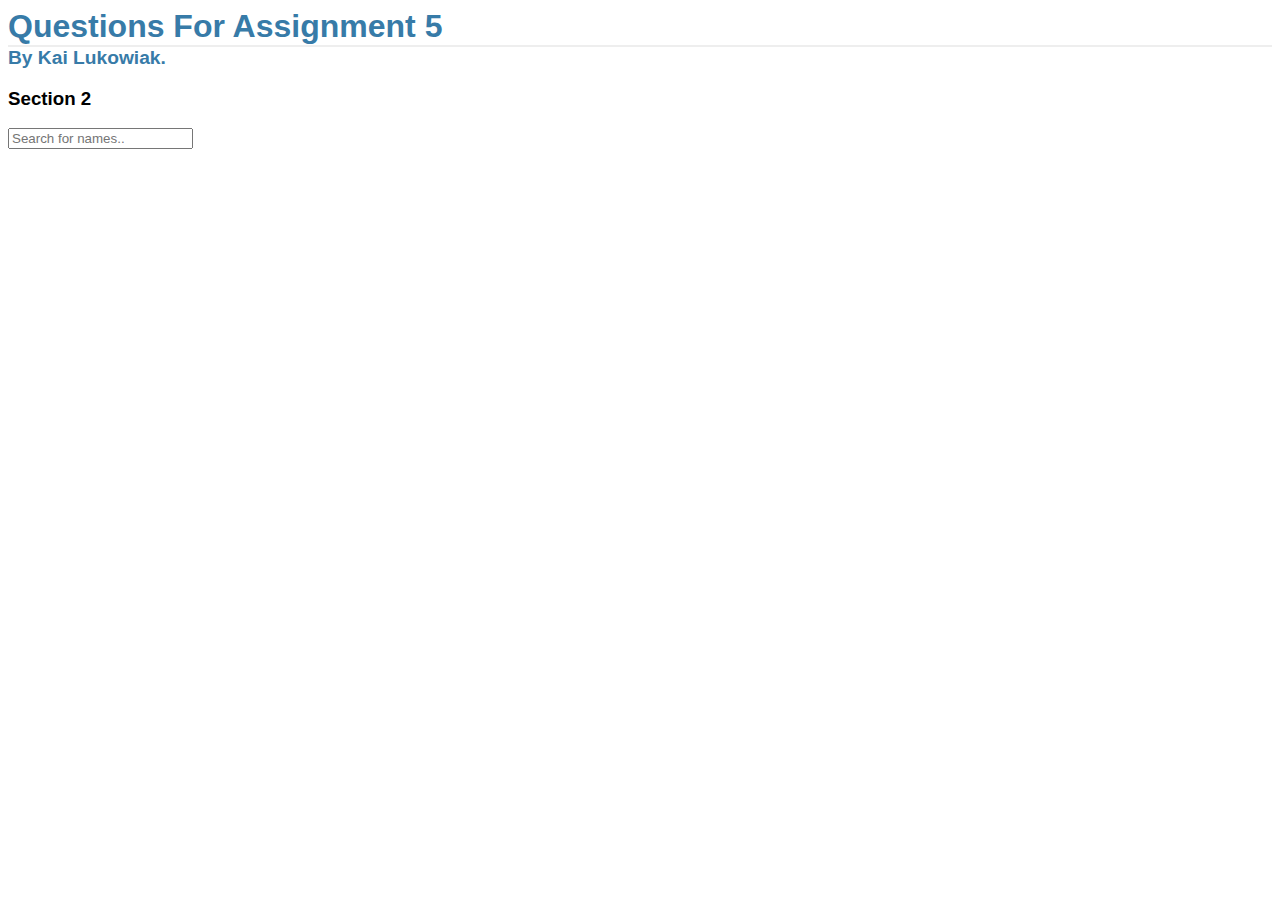
<file: Assignment5/index.html>
<!DOCTYPE html>
<meta charset='utf-8'>
<html>
  <head>
</script>
    <script src="http://d3js.org/d3.v3.min.js" charset="utf-8"></script>
<link rel="stylesheet" type="text/css" href="style.css" />
  </head>
  <body>


<h1>Questions For Assignment 5</h1>
<h2>By Kai Lukowiak. </h2>


<h3>Section 2</h3>
<p>

<input type="text" id="myInput" onkeyup="myFunction()" placeholder="Search for names..">
    <script type='text/javascript' src='script.js'></script>

    <script>
      // https://www.w3schools.com/howto/howto_js_filter_table.asp
function myFunction() {
  // Declare variables
  var input, filter, table, tr, td, i;
  input = document.getElementById("myInput");
  filter = input.value.toUpperCase();
  table = document.getElementById("presidentTable");
  tr = table.getElementsByTagName("tr");

  // Loop through all table rows, and hide those who don't match the search query
  for (i = 0; i < tr.length; i++) {
    td = tr[i].getElementsByTagName("td")[0];
    if (td) {
      if (td.innerHTML.toUpperCase().indexOf(filter) > -1) {
        tr[i].style.display = "";
      } else {
        tr[i].style.display = "none";
      }
    }
  }
}
</script>

  </body>
</html>
</file>
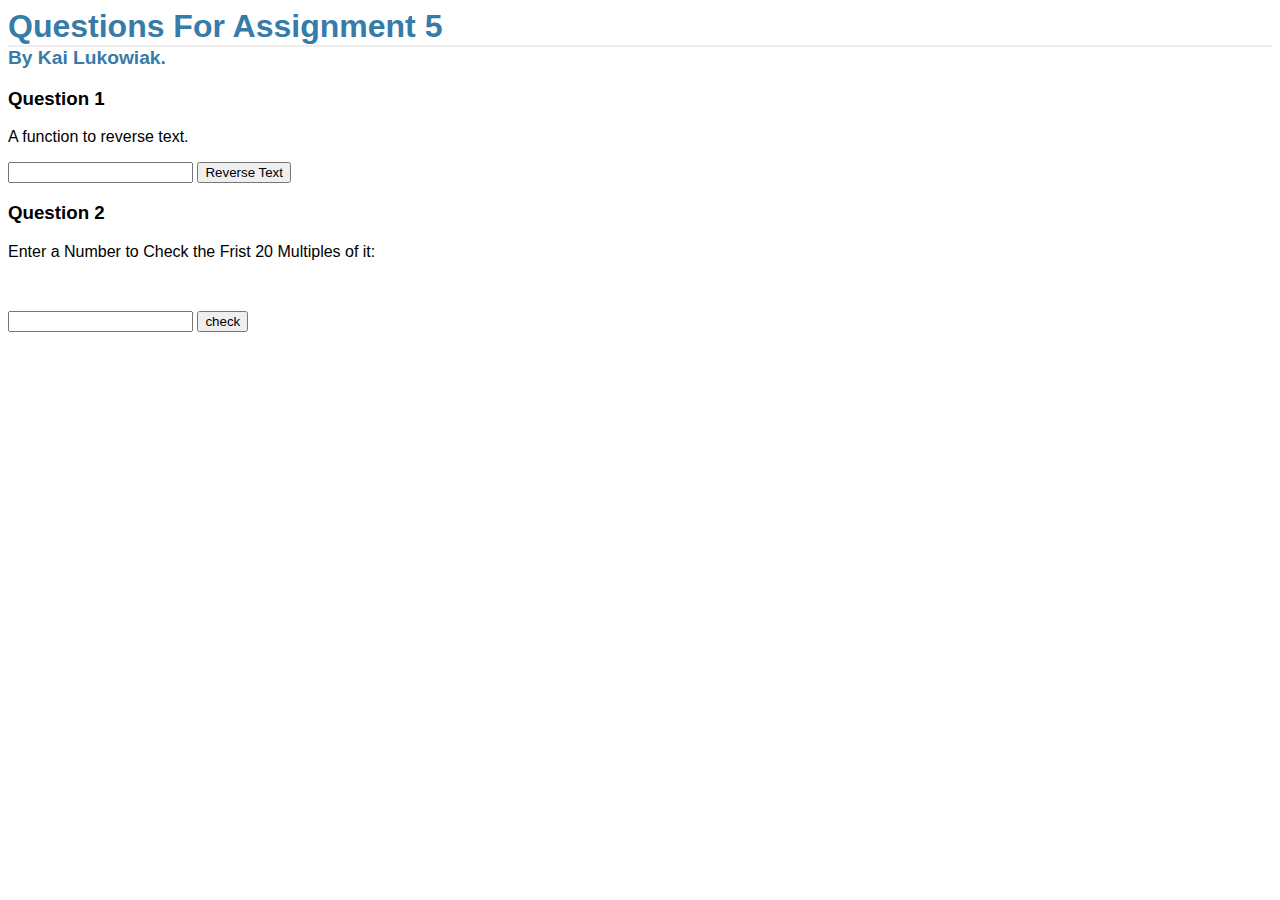
<file: Assignment5/KLukowiakAssignment5p1.html>
<head>

  <title>Assignment Five</title>
  <link rel="stylesheet" type="text/css" href="style.css" />
</head>

<body>

<h1>Questions For Assignment 5</h1>
<h2>By Kai Lukowiak. </h2>


<h3>Question 1</h3>
<p>
A function to reverse text.
  </p>

<p>
  <form name = reverseTextForm>
    <input type = 'text' name="forwardText">
    <input type="button" value="Reverse Text" onClick=reverseText()>

  </form>
</p>

<div id="ReverseInput"></div>

<script type="text/javascript">
  function reverseText(){
  var input = document.getElementById('ReverseInput')
  var string = document.reverseTextForm.forwardText.value
  var revString ='';
  revString = string.split('').reverse().join('');
  input.innerHTML = revString
}
</script>


<h3>Question 2</h3>
<script type="text/javascript">

document.write('<p>Enter a Number to Check the Frist 20 Multiples of it:</p><br>');
</script>

<script type="text/javascript">


  // https://stackoverflow.com/questions/22464605/convert-a-1d-array-to-2d-array
  //https://stackoverflow.com/questions/15164655/generate-html-table-from-2d-javascript-array

function createTable(tableData) {
  var table = document.createElement('table');
  var tableBody = document.createElement('tbody');

  tableData.forEach(function(rowData) {
    var row = document.createElement('tr');

    rowData.forEach(function(cellData) {
      var cell = document.createElement('td');
      cell.appendChild(document.createTextNode(cellData));
      row.appendChild(cell);
    });

    tableBody.appendChild(row);
  });

  table.appendChild(tableBody);
  document.body.appendChild(table);
}



// y = createTable(newArr)

  function multipleyByN(n){
  var arr = [1,2,3,4,5,6,7,8,9,10,11,12,13,14,15,16,17,18,19,20]
  var arr = arr.map(function(x) { return x * n; });

  var newArr = [];
  while(arr.length) newArr.push(arr.splice(0,5));
  return(newArr);
  }
function calcOne(){
    var t = document.getElementById("targetOne");
    t.innerHTML = createTable(multipleyByN(document.getElementById('numOne').value));
}


  //y = createTable(multipleyByN(4))


//document.write(y);
</script>

<p>
<form>
    <input id="numOne" type="number" size="4">
    <input type="button" value="check" onClick="calcOne();">
</form>
</p>
<div id="targetOne"></div>


</body>
</html>
</file>
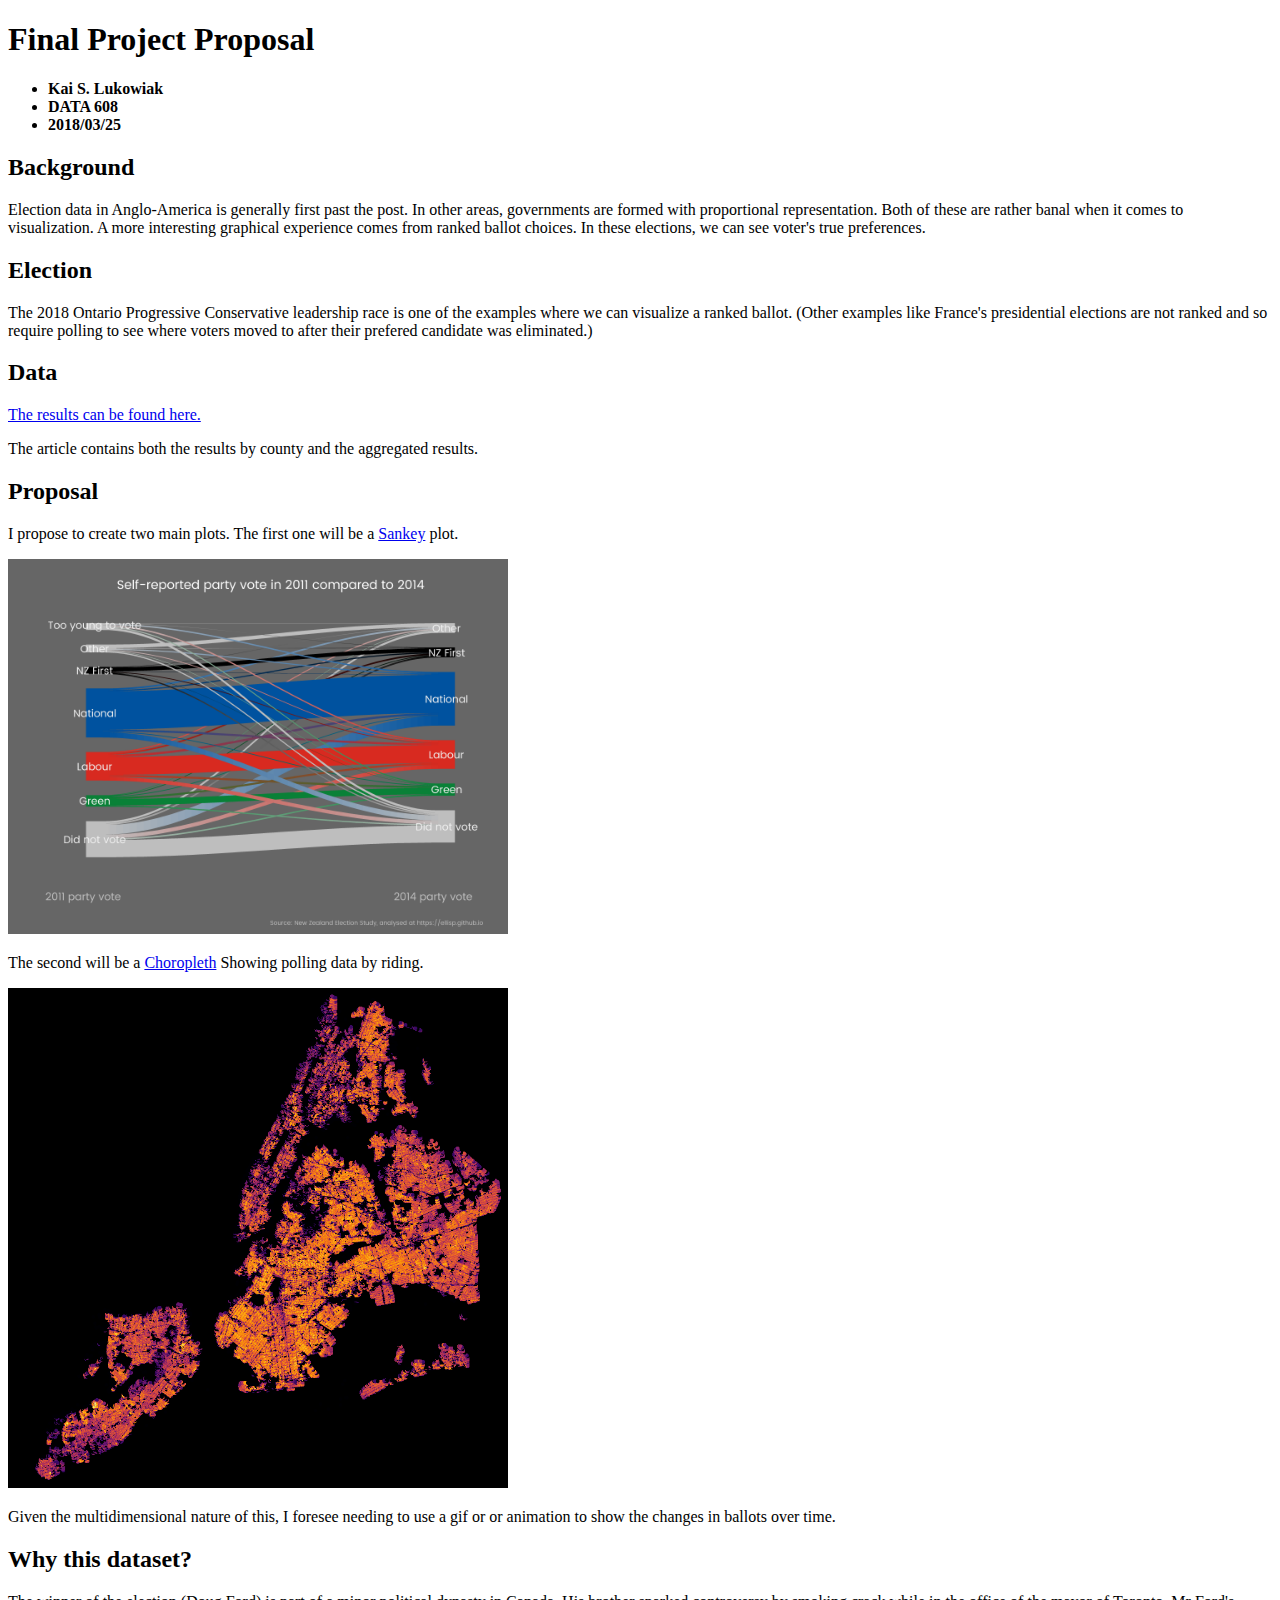
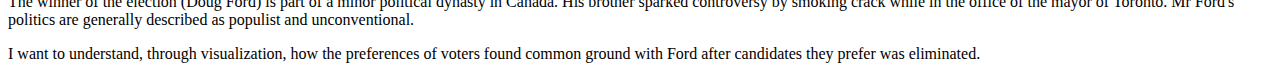
<file: FinalProject/proposal.html>
<?xml version="1.0" encoding="UTF-8" ?>
<!DOCTYPE html PUBLIC "-//W3C//DTD XHTML 1.0 Strict//EN"
	"http://www.w3.org/TR/xhtml1/DTD/xhtml1-strict.dtd">

<html xmlns="http://www.w3.org/1999/xhtml">

<head>
<title>proposal.html</title>

</head>

<body>

<h1>Final Project Proposal</h1>

<ul>
<li><strong>Kai S. Lukowiak</strong></li>
<li><strong>DATA 608</strong></li>
<li><strong>2018/03/25</strong></li>
</ul>

<h2>Background</h2>

<p>Election data in Anglo-America is generally first past the post. In other areas,
governments are formed with proportional representation. Both of these are rather
banal when it comes to visualization. A more interesting graphical experience
comes from ranked ballot choices. In these elections, we can see voter's true
preferences.</p>

<h2>Election</h2>

<p>The 2018 Ontario Progressive Conservative leadership race is one of the examples
where we can visualize a ranked ballot. (Other examples like France's
presidential elections are not ranked and so require polling to see where voters
moved to after their prefered candidate was eliminated.)</p>

<h2>Data</h2>

<p><a href="https://en.wikipedia.org/wiki/Progressive_Conservative_Party_of_Ontario_leadership_election,_2018">The results can be found here.</a></p>

<p>The article contains both the results by county and the aggregated results.</p>

<h2>Proposal</h2>

<p>I propose to create two main plots. The first one will be a <a href="https://blog.ouseful.info/2017/11/28/quick-round-up-visualising-flows-using-network-and-sankey-diagrams-in-python-and-r/">Sankey</a>
 plot.</p>

<p><img src="Images/vote.png" width="500"></p>

<p>The second will be a <a href="https://en.wikipedia.org/wiki/Choropleth_map">Choropleth</a> Showing polling data by riding.</p>

<p><img src="Images/chloropleth.png" width="500"></p>

<p>Given the multidimensional nature of this, I foresee needing to use a gif or
or animation to show the changes in ballots over time.</p>

<h2>Why this dataset?</h2>

<p>The winner of the election (Doug Ford) is part of a minor political dynasty in
Canada. His brother sparked controversy by smoking crack while in the office of the
mayor of Toronto. Mr Ford's politics are generally described as populist and
unconventional.</p>

<p>I want to understand, through visualization, how the preferences of voters found
common ground with Ford after candidates they prefer was eliminated.</p>

</body>
</html>
</file>
<file: Assignment5/style.css>
body            { font-family: "Lucida Sans Unicode", "Lucida Grande", sans-serif;}
a, h1, h2       { color: #377ba8; }
h1, h2          { margin: 0; }
h1              { border-bottom: 2px solid #eee; }
h2              { font-size: 1.2em; }

table.dataframe, .dataframe th, .dataframe td {
    border: none;
    border-bottom: 1px solid #C8C8C8;
    border-collapse: collapse;
    text-align:left;
    padding: 10px;
    margin-bottom: 40px;
    font-size: 0.9em;
}

.male th {
    background-color: #add8e6;
    color: white;
}

.female th {
    background-color: #77dd77;
    color: white;
}

tr:nth-child(odd)		{ background-color:#eee; }
tr:nth-child(even)	{ background-color:#fff; }
</file>
